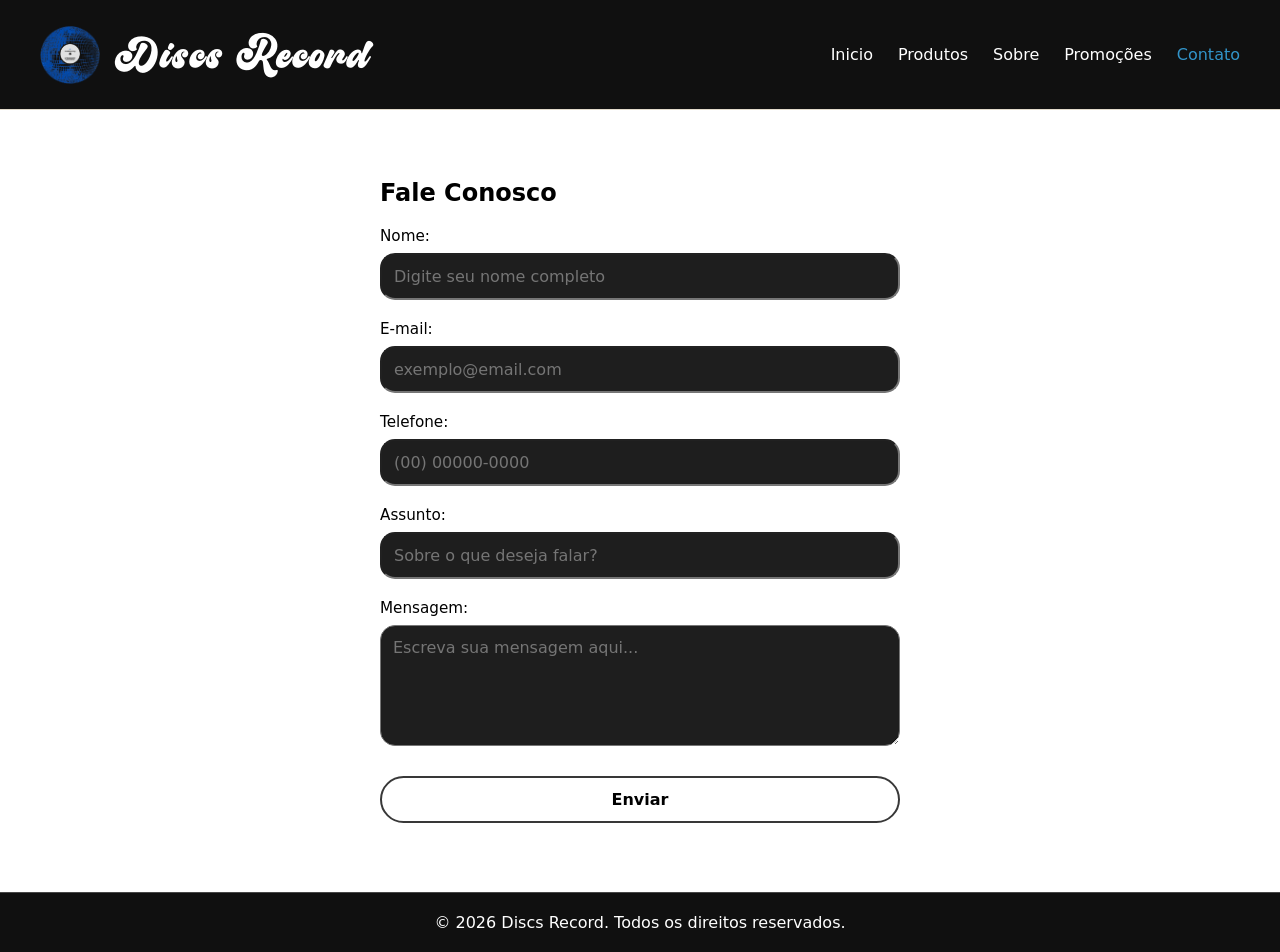
<file: contato.html>
<!doctype html>
<html lang="pt-br">
  <head>
    <meta charset="UTF-8" />
    <meta name="viewport" content="width=device-width, initial-scale=1.0" />
    <title>Contato</title>
    <link rel="stylesheet" href="CSS/contato.css" />
    <link
      rel="shortcut icon"
      href="IMG/—Pngtree—retro disco ball silver mirror_18250130.png"
      type="image/x-icon"
    />
  </head>
  <body>
    <header>
      <div class="logo">
        <img src="IMG/Design sem nome.png" alt="" />

        <div class="logo-name"><a href="index.html">Discs Record</a></div>
      </div>
      <nav>
        <ul>
          <li><a href="index.html">Inicio</a></li>
          <li><a href="produtos.html">Produtos</a></li>
          <li><a href="sobre.html">Sobre</a></li>
          <li><a href="promocoes.html">Promoções</a></li>
          <li><a href="contato.html" class="pagina">Contato</a></li>
        </ul>
      </nav>
    </header>

    <main>
      <section class="banner">
        <form class="contato">
          <h1>Fale Conosco</h1>

          <div class="formulario">
            <label for="nome">Nome:</label>
            <input
              type="text"
              id="nome"
              name="nome"
              placeholder="Digite seu nome completo"
              required
            />
          </div>

          <div class="formulario">
            <label for="email">E-mail:</label>
            <input
              type="email"
              id="email"
              name="email"
              placeholder="exemplo@email.com"
              required
            />
          </div>

          <div class="formulario">
            <label for="telefone">Telefone:</label>
            <input
              type="tel"
              id="telefone"
              name="telefone"
              placeholder="(00) 00000-0000"
            />
          </div>

          <div class="formulario">
            <label for="assunto">Assunto:</label>
            <input
              type="text"
              id="assunto"
              name="assunto"
              placeholder="Sobre o que deseja falar?"
              required
            />
          </div>

          <div class="formulario">
            <label for="mensagem">Mensagem:</label>
            <textarea
              id="mensagem"
              name="mensagem"
              rows="5"
              placeholder="Escreva sua mensagem aqui..."
              required
            ></textarea>
          </div>

          <button type="submit" class="enviar">Enviar</button>
        </form>
      </section>
    </main>
    <footer>© 2026 Discs Record. Todos os direitos reservados.</footer>
  </body>
</html>
</file>
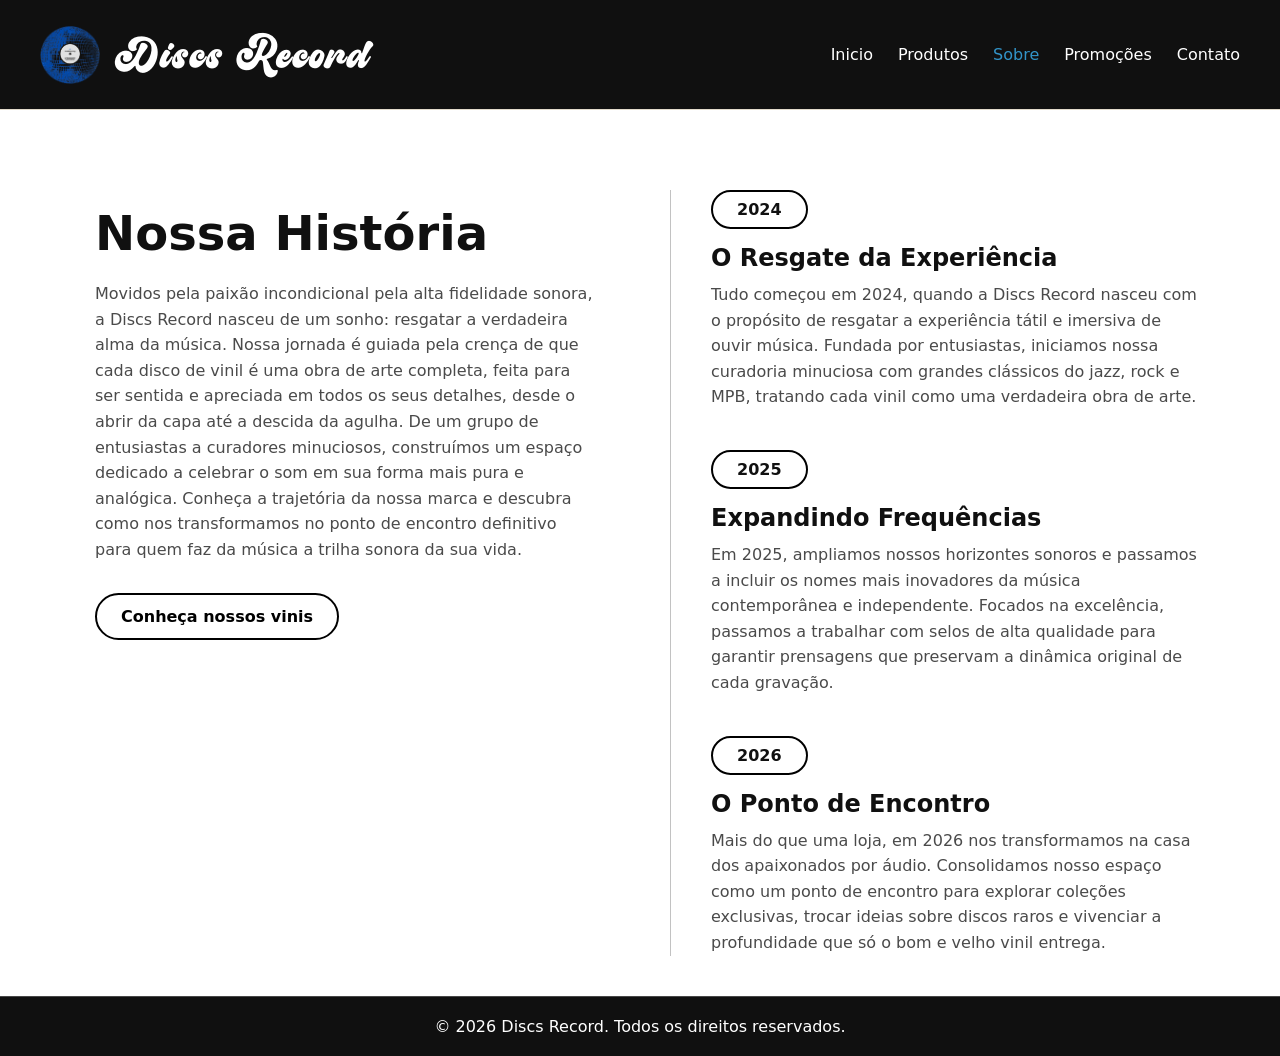
<file: sobre.html>
<!doctype html>
<html lang="pt-br">
  <head>
    <meta charset="UTF-8" />
    <meta name="viewport" content="width=device-width, initial-scale=1.0" />
    <title>Sobre</title>
    <link rel="stylesheet" href="CSS/sobre.css" />
    <link
      rel="shortcut icon"
      href="IMG/—Pngtree—retro disco ball silver mirror_18250130.png"
      type="image/x-icon"
    />
  </head>
  <body>
    <header>
      <div class="logo">
        <img src="IMG/Design sem nome.png" alt="" />

        <div class="logo-name"><a href="index.html">Discs Record</a></div>
      </div>
      <nav>
        <ul>
          <li><a href="index.html">Inicio</a></li>
          <li><a href="produtos.html">Produtos</a></li>
          <li><a href="sobre.html" class="pagina">Sobre</a></li>
          <li><a href="promocoes.html">Promoções</a></li>
          <li><a href="contato.html">Contato</a></li>
        </ul>
      </nav>
    </header>
    <main>
      <div class="caixa">
        <section class="tempo">
          <section class="banner">
            <h2>Nossa História</h2>
            <p>
              Movidos pela paixão incondicional pela alta fidelidade sonora, a
              Discs Record nasceu de um sonho: resgatar a verdadeira alma da
              música. Nossa jornada é guiada pela crença de que cada disco de
              vinil é uma obra de arte completa, feita para ser sentida e
              apreciada em todos os seus detalhes, desde o abrir da capa até a
              descida da agulha. De um grupo de entusiastas a curadores
              minuciosos, construímos um espaço dedicado a celebrar o som em sua
              forma mais pura e analógica. Conheça a trajetória da nossa marca e
              descubra como nos transformamos no ponto de encontro definitivo
              para quem faz da música a trilha sonora da sua vida.
            </p>
            <a href="produtos.html" class="produtos">Conheça nossos vinis</a>
          </section>

          <section class="tempo2">
            <section class="banner2">
              <div class="ano">2024</div>
              <h3>O Resgate da Experiência</h3>
              <p>
                Tudo começou em 2024, quando a Discs Record nasceu com o
                propósito de resgatar a experiência tátil e imersiva de ouvir
                música. Fundada por entusiastas, iniciamos nossa curadoria
                minuciosa com grandes clássicos do jazz, rock e MPB, tratando
                cada vinil como uma verdadeira obra de arte.
              </p>
            </section>

            <section class="banner2">
              <div class="ano">2025</div>
              <h3>Expandindo Frequências</h3>
              <p>
                Em 2025, ampliamos nossos horizontes sonoros e passamos a
                incluir os nomes mais inovadores da música contemporânea e
                independente. Focados na excelência, passamos a trabalhar com
                selos de alta qualidade para garantir prensagens que preservam a
                dinâmica original de cada gravação.
              </p>
            </section>

            <section class="banner2">
              <div class="ano">2026</div>
              <h3>O Ponto de Encontro</h3>
              <p>
                Mais do que uma loja, em 2026 nos transformamos na casa dos
                apaixonados por áudio. Consolidamos nosso espaço como um ponto
                de encontro para explorar coleções exclusivas, trocar ideias
                sobre discos raros e vivenciar a profundidade que só o bom e
                velho vinil entrega.
              </p>
            </section>
          </section>
        </section>
      </div>
    </main>
    <footer>© 2026 Discs Record. Todos os direitos reservados.</footer>
  </body>
</html>
</file>
<file: CSS/contato.css>
@font-face {
  font-family: "bitrank";
  src: url("../Fonts/Midstar_Personal_Use.otf") format("opentype");
  font-weight: normal;
  font-style: normal;
}
* {
  padding: 0;
  margin: 0;
  box-sizing: border-box;
  font-family: system-ui, -apple-system, BlinkMacSystemFont, "Segoe UI", Roboto,
    Oxygen, Ubuntu, Cantarell, "Open Sans", "Helvetica Neue", sans-serif;
}
html::-webkit-scrollbar,
body::-webkit-scrollbar {
  display: none !important;
}
html {
  height: 100%;
  -ms-overflow-style: none !important;
  scrollbar-width: none !important;
}
body {
  color: #ffffff;
  background-color: #ffffff;
  display: flex;
  flex-direction: column;
  min-height: 100%;
}
header {
  background-color: #101010;
  display: flex;
  justify-content: space-between;
  align-items: center;
  border-bottom: 1px solid #e3dbcc;
  padding: 20px 40px;
}
footer {
  margin-top: auto;
  background-color: #101010;
  text-align: center;
  color: #fff;
  padding: 20px;
  border-top: 1px solid #474747;
}

nav ul {
  list-style: none;
  display: flex;
  gap: 25px;
}

nav a {
  text-decoration: none;
  color: #fff;
  font-weight: 500;
}
nav a:hover {
  color: #a8c4de;
}

nav a.pagina {
  color: #3294c9;
}

main {
  padding: 40px;
  max-width: 1200px;
  margin: 0 auto;
  width: 100%;
}

.botao {
  display: inline-block;
  border: 2px solid #ffffff;
  background-color: #f1e8c700;
  padding: 12px 25px;
  border-radius: 30px;
  text-decoration: none;
  font-weight: bold;
  color: #ffffff;
  transition-duration: 0.4s;
}
.botao:hover {
  transition-duration: 0.4s;
  transition-duration: 0.4s;
  color: #000000d6;
  background-color: #f1e8c7;
}
.logo {
  display: flex;
  align-items: center;
  gap: 15px;
}
.logo img {
  width: 60px;
  height: 60px;
}
.logo-name {
  font-family: "bitrank";
  letter-spacing: -1.5px;
  letter-spacing: 2px;
  font-weight: 100;
  font-size: 40px;
}
.logo-name a {
  text-decoration: none;
  color: inherit;
  font-family: inherit;
  font-size: inherit;
  font-weight: inherit;
  cursor: pointer;
}
.sobre {
  background-color: #101010;
  padding: 40px;
  border-radius: 12px;
}

.sobre h2 {
  margin-bottom: 20px;
  color: #ffffff;
}

.sobre p {
  line-height: 1.6;
  margin-bottom: 15px;
  color: #f7f4f3;
}

.contato {
  padding: 40px;
  padding-top: 0px;
  padding-bottom: 0px;
  border-radius: 12px;
  width: 100%;
  max-width: 600px;
  margin: 29px auto;
  display: flex;
  flex-direction: column;
  gap: 20px;
}
.contato h1 {
  color: #000000;
}
.formulario {
  display: flex;
  flex-direction: column;
  gap: 8px;
  text-align: left;
}

.formulario label {
  color: #000000;
  font-size: 0.95rem;
  font-weight: 500;
}

.formulario input,
.formulario textarea {
  background-color: #1e1e1e;
  border-radius: 15px;
  padding: 12px;
  color: #ffffff;
  font-size: 1rem;
  outline: none;
}

.formulario input:focus,
.formulario textarea:focus {
  border-color: 4px #ffdd56;
}

.enviar {
  background-color: #1db95400;
  color: #000000;
  border: 2px solid #383838;
  padding: 12px;
  border-radius: 30px;
  font-size: 1rem;
  font-weight: bold;
  cursor: pointer;
  transition: background 0.3s;
  margin-top: 10px;
}

.enviar:hover {
  background-color: #1d56b9;
  border: 2px solid #16649c;
  color: #ffffff;
}
@media (max-width: 768px) {
  header {
    flex-direction: column;
    gap: 15px;
    padding: 15px 20px;
    text-align: center;
  }

  nav ul {
    flex-wrap: wrap;
    justify-content: center;
    gap: 15px;
  }
}
</file>
<file: CSS/sobre.css>
@font-face {
  font-family: "bitrank";
  src: url("../Fonts/Midstar_Personal_Use.otf") format("opentype");
  font-weight: normal;
  font-style: normal;
}

* {
  padding: 0;
  margin: 0;
  box-sizing: border-box;
  font-family: system-ui, -apple-system, BlinkMacSystemFont, "Segoe UI", Roboto,
    Oxygen, Ubuntu, Cantarell, "Open Sans", "Helvetica Neue", sans-serif;
}

img,
video,
iframe {
  max-width: 100%;
  height: auto;
}

html::-webkit-scrollbar,
body::-webkit-scrollbar {
  display: none !important;
}

html {
  height: 100%;
  -ms-overflow-style: none !important;
  scrollbar-width: none !important;
}

body {
  color: #ffffff;
  background-color: #ffffff;
  display: flex;
  flex-direction: column;
  min-height: 100%;
  overflow-x: hidden;
}

header {
  background-color: #101010;
  display: flex;
  justify-content: space-between;
  align-items: center;
  border-bottom: 1px solid #e3dbcc;
  padding: 20px 40px;
}

footer {
  margin-top: auto;
  background-color: #101010;
  text-align: center;
  color: #fff;
  padding: 20px;
  border-top: 1px solid #474747;
}

nav ul {
  list-style: none;
  display: flex;
  gap: 25px;
}

nav a {
  text-decoration: none;
  color: #fff;
  font-weight: 500;
}

nav a:hover {
  color: #a8c4de;
}

nav a.pagina {
  color: #3294c9;
}

main {
  padding: 40px;
  max-width: 1200px;
  margin: 0 auto;
  width: 100%;
}

.tempo {
  display: grid;
  grid-template-columns: 1fr 1fr;
  gap: 60px;
  align-items: start;
  margin-top: 40px;
}

.banner {
  text-align: left;
  color: #101010;
  border-radius: 20px;
  padding: 15px;
}

.banner h2 {
  font-size: 3rem;
  margin-bottom: 20px;
  color: #101010;
}

.banner p {
  line-height: 1.6;
  margin-bottom: 30px;
  color: #4a4a4a;
}

.tempo2 {
  display: flex;
  flex-direction: column;
  gap: 40px;
  padding-left: 40px;
  border-left: 1px solid #c2c2c2;
}

.banner2 {
  text-align: left;
  color: #101010;
}

.produtos {
  display: inline-block;
  background-color: #3b83f600;
  color: #000000;
  text-decoration: none;
  padding: 12px 24px;
  border: 2px solid #000;
  border-radius: 30px;
  font-weight: bold;
  transition: background-color 0.3s ease;
}

.produtos:hover {
  background-color: #1d56b9;
  border: 2px solid #16649c;
  color: #fff;
}

.ano {
  display: inline-block;
  background-color: #ffffff;
  border: 2px solid #000;
  color: #101010;
  font-weight: bold;
  padding: 8px 24px;
  border-radius: 20px;
  margin-bottom: 15px;
  transition: background-color 0.3s ease;
}

.ano:hover {
  background-color: #1d56b9;
  color: #fff;
  border: 2px solid #273793;
  transition: background-color 0.3s ease;
}

.banner2 h3 {
  font-size: 1.5rem;
  margin-bottom: 10px;
}

.banner2 p {
  line-height: 1.6;
  color: #4a4a4a;
}

.logo {
  display: flex;
  align-items: center;
  gap: 15px;
}

.logo img {
  width: 60px;
  height: 60px;
}

.logo-name {
  font-family: "bitrank";
  letter-spacing: 2px;
  font-weight: 100;
  font-size: 40px;
}

.logo-name a {
  text-decoration: none;
  color: inherit;
  font-family: inherit;
  font-size: inherit;
  font-weight: inherit;
  cursor: pointer;
}

.sobre {
  background-color: #101010;
  display: flex;
  justify-content: space-between;
  padding: 40px;
  border-radius: 12px;
}

.sobre h2 {
  margin-bottom: 20px;
  color: #ffffff;
}

.sobre p {
  line-height: 1.6;
  margin-bottom: 15px;
  color: #f7f4f3;
}
@media (max-width: 768px) {
  header {
    flex-direction: column;
    gap: 15px;
    padding: 15px 20px;
    text-align: center;
  }

  nav ul {
    flex-wrap: wrap;
    justify-content: center;
    gap: 15px;
  }

  main {
    padding: 20px 15px;
  }

  .tempo {
    grid-template-columns: 1fr;
    gap: 30px;
  }

  .tempo2 {
    padding-left: 0;
    border-left: none;
    border-top: 1px solid #c2c2c2;
    padding-top: 30px;
  }

  .banner {
    padding: 0;
  }

  .banner h2 {
    font-size: 2rem;
  }

  .sobre {
    flex-direction: column;
    padding: 20px;
  }

  .logo-name {
    font-size: 28px;
  }
}
</file>
